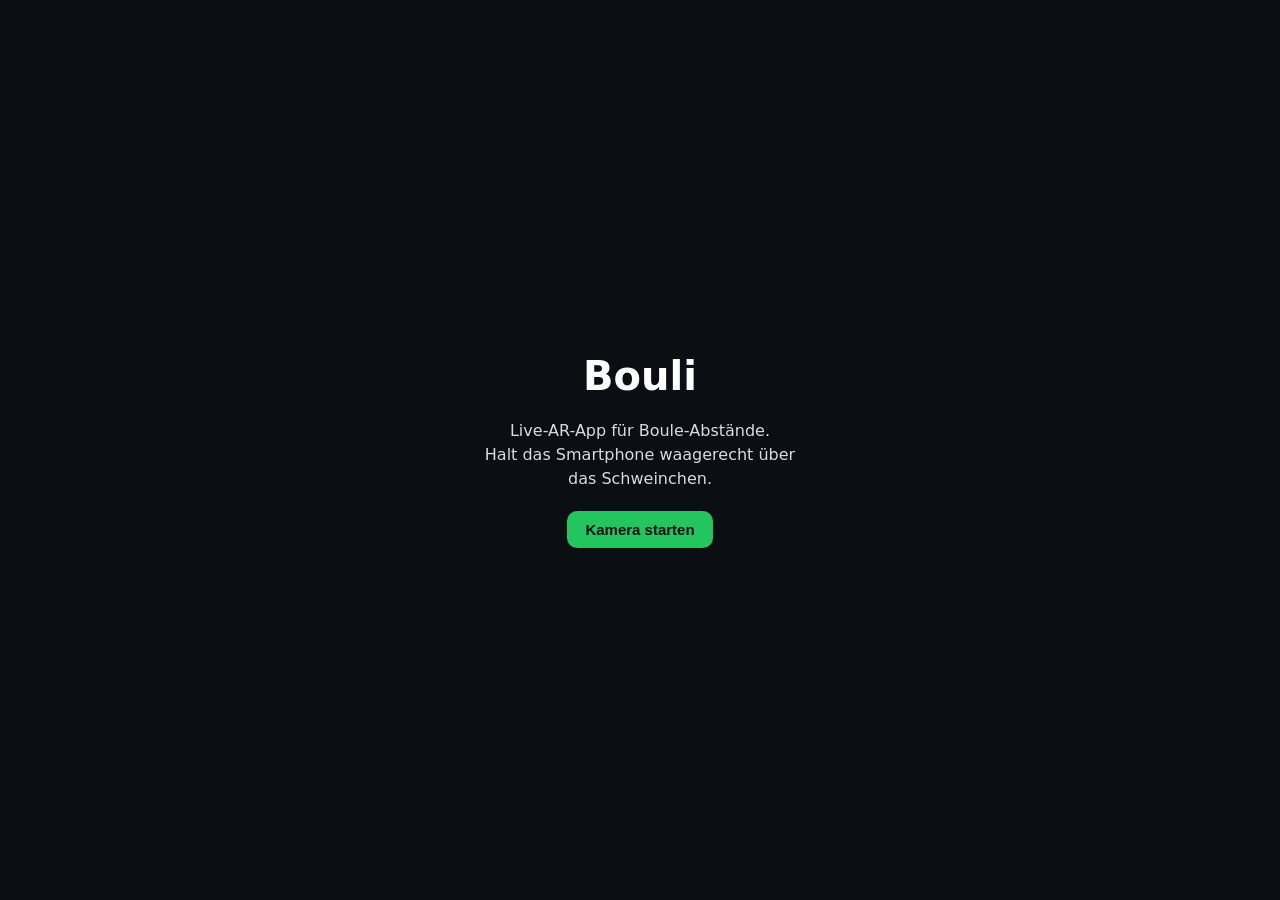
<file: index.html>
<!DOCTYPE html>
<html lang="de">
<head>
  <meta charset="UTF-8">
  <meta name="viewport" content="width=device-width, initial-scale=1, user-scalable=no, viewport-fit=cover">
  <meta name="theme-color" content="#0b0f14">
  <title>Bouli – Live AR</title>
  <link rel="manifest" href="manifest.json">
  <link rel="icon" href="icons/icon-192.png">
  <link rel="apple-touch-icon" href="icons/icon-192.png">
  <link rel="stylesheet" href="styles.css">
</head>
<body>
  <div id="app">
    <header>
      <span class="logo">Bouli</span>
      <button id="install-btn" hidden>Installieren</button>
    </header>

    <div id="viewport">
      <video id="camera" playsinline muted autoplay></video>
      <canvas id="overlay"></canvas>

      <div id="level-indicator">
        <div id="level-bubble"></div>
      </div>

      <div id="level-warning" hidden>Halt waagerecht!</div>
    </div>

    <div id="permission-screen">
      <h1>Bouli</h1>
      <p>Live-AR-App für Boule-Abstände.<br>Halt das Smartphone waagerecht über das Schweinchen.</p>
      <button id="start-btn">Kamera starten</button>
      <p id="permission-error" hidden></p>
    </div>
  </div>

  <script type="module" src="app.js"></script>
</body>
</html>
</file>
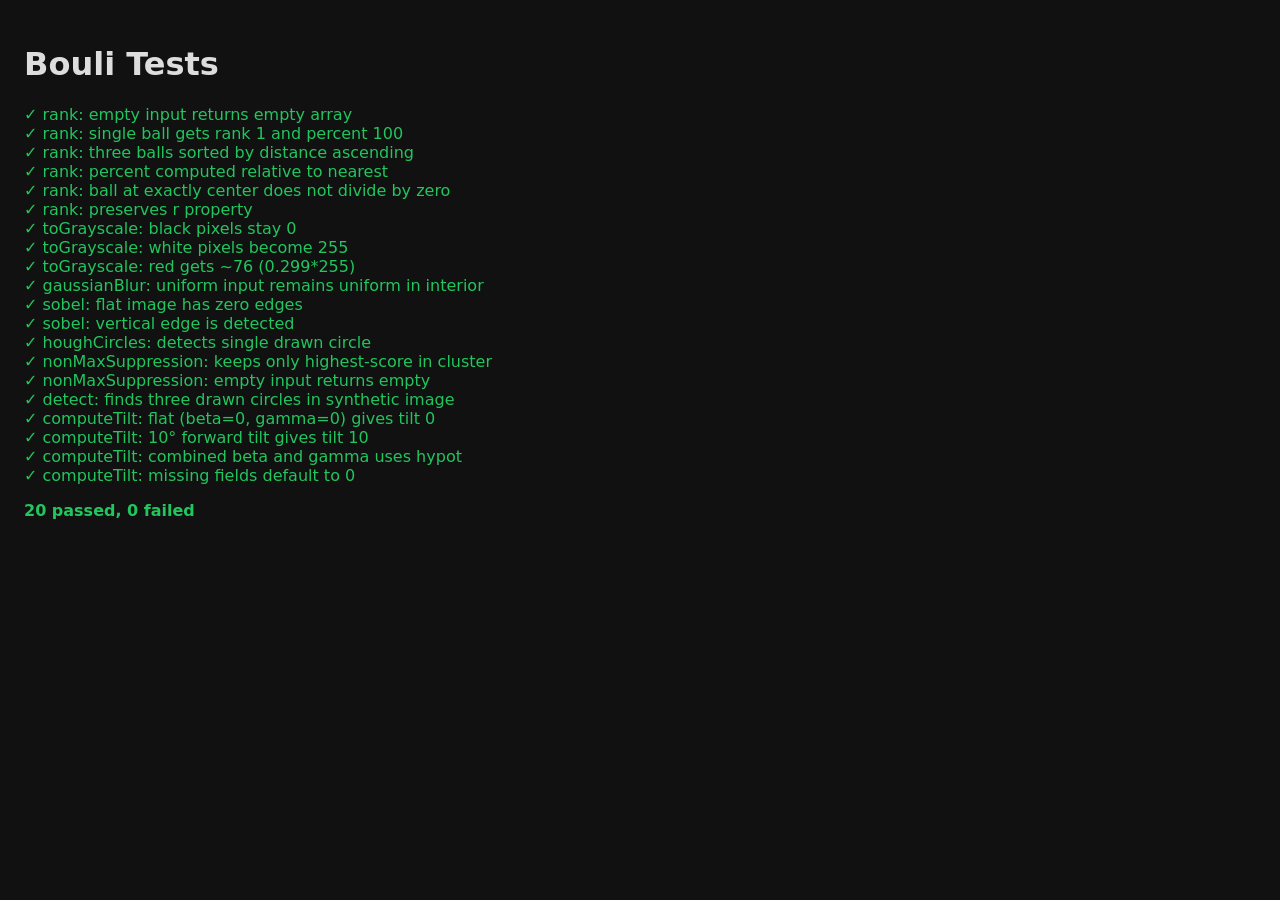
<file: tests/runner.html>
<!DOCTYPE html>
<html>
<head>
  <meta charset="UTF-8">
  <title>Bouli Tests</title>
  <style>
    body { font-family: system-ui, monospace; padding: 16px; background: #111; color: #ddd; }
    pre { white-space: pre-wrap; }
  </style>
</head>
<body>
  <h1>Bouli Tests</h1>
  <div id="output"></div>
  <script type="module">
    // Test files will be imported here as they are created (Tasks 3, 4, 5, 6, 9):
    import './ranker.test.js';
    import './detector.test.js';
    import './level.test.js';
    import { run } from './harness.js';
    run();
  </script>
</body>
</html>
</file>
<file: styles.css>
* { box-sizing: border-box; margin: 0; padding: 0; }

html, body {
  background: #0b0f14;
  color: #fff;
  font-family: system-ui, -apple-system, sans-serif;
  overflow: hidden;
  width: 100vw;
  height: 100vh;
  height: 100dvh;
}

#app { position: relative; width: 100%; height: 100%; }

header {
  position: absolute;
  top: 0; left: 0; right: 0;
  z-index: 10;
  display: flex;
  justify-content: space-between;
  align-items: center;
  padding: 12px 16px;
  padding-top: max(12px, env(safe-area-inset-top));
  background: linear-gradient(to bottom, rgba(0,0,0,0.5), transparent);
}

.logo { font-weight: 700; font-size: 18px; letter-spacing: 0.5px; }

button {
  background: #22c55e;
  border: none;
  color: #0b0f14;
  font-weight: 600;
  padding: 10px 18px;
  border-radius: 10px;
  font-size: 15px;
  cursor: pointer;
}

button:active { transform: scale(0.97); }

#viewport { position: absolute; inset: 0; overflow: hidden; }

#camera, #overlay {
  position: absolute;
  inset: 0;
  width: 100%;
  height: 100%;
  object-fit: cover;
}

#overlay { pointer-events: none; }

#level-indicator {
  position: absolute;
  bottom: max(30px, env(safe-area-inset-bottom));
  left: 50%;
  transform: translateX(-50%);
  width: 70px;
  height: 70px;
  border: 2px solid rgba(255,255,255,0.4);
  border-radius: 50%;
  z-index: 5;
  background: rgba(0,0,0,0.3);
}

#level-bubble {
  position: absolute;
  width: 22px;
  height: 22px;
  background: #22c55e;
  border-radius: 50%;
  top: 50%; left: 50%;
  transform: translate(-50%, -50%);
  transition: background 0.2s, transform 0.05s linear;
  box-shadow: 0 0 12px rgba(0,0,0,0.4);
}

#level-bubble.warn { background: #facc15; }
#level-bubble.error { background: #ef4444; }

#level-warning {
  position: absolute;
  top: 50%; left: 50%;
  transform: translate(-50%, -50%);
  background: rgba(239,68,68,0.92);
  padding: 14px 22px;
  border-radius: 12px;
  font-weight: 700;
  font-size: 16px;
  z-index: 8;
  box-shadow: 0 4px 20px rgba(0,0,0,0.4);
}

#permission-screen {
  position: absolute;
  inset: 0;
  background: #0b0f14;
  display: flex;
  flex-direction: column;
  justify-content: center;
  align-items: center;
  gap: 20px;
  padding: 24px;
  z-index: 100;
  text-align: center;
}

#permission-screen.hidden { display: none; }
#permission-screen h1 { font-size: 40px; font-weight: 700; }
#permission-screen p { font-size: 16px; line-height: 1.5; opacity: 0.85; max-width: 320px; }
#permission-error { color: #fca5a5; font-size: 14px; }
</file>
